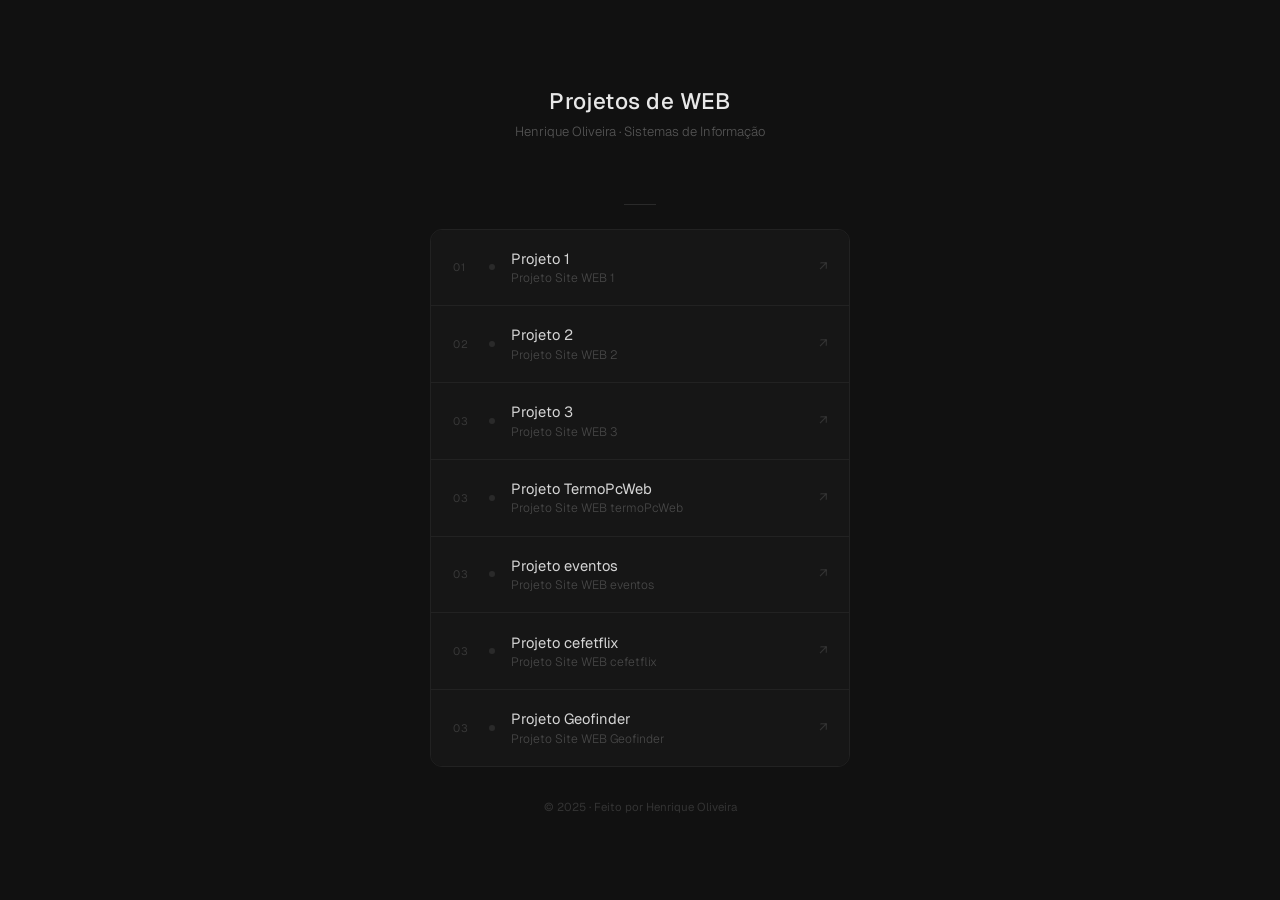
<file: index.html>
<!DOCTYPE html>
<html lang="pt-BR">
<head>
  <meta charset="UTF-8"/>
  <meta name="viewport" content="width=device-width, initial-scale=1.0"/>
  <title>Meus Projetos WEB</title>
  <link href="https://fonts.googleapis.com/css2?family=Geist:wght@300;400;500&display=swap" rel="stylesheet"/>
  <style>
    * { margin: 0; padding: 0; box-sizing: border-box; }

    body {
      font-family: 'Geist', 'Inter', sans-serif;
      background: #111;
      color: #e8e8e8;
      min-height: 100vh;
      display: flex;
      flex-direction: column;
      align-items: center;
      justify-content: center;
      padding: 2rem;
    }

    header {
      text-align: center;
      margin-bottom: 2.5rem;
    }

    header h1 {
      font-size: 1.4rem;
      font-weight: 500;
      letter-spacing: 0.02em;
      margin-bottom: 0.4rem;
    }

    header p {
      font-size: 0.82rem;
      color: #555;
      font-weight: 300;
    }

    .divider {
      width: 32px;
      height: 1px;
      background: #2a2a2a;
      margin: 1.5rem auto;
    }

    .cards {
      display: flex;
      flex-direction: column;
      gap: 0;
      width: 100%;
      max-width: 420px;
      border: 1px solid #222;
      border-radius: 12px;
      overflow: hidden;
    }

    .card {
      display: flex;
      align-items: center;
      justify-content: space-between;
      background: #161616;
      padding: 1.2rem 1.4rem;
      text-decoration: none;
      color: inherit;
      border-bottom: 1px solid #222;
      transition: background 0.18s;
      gap: 1rem;
    }

    .card:last-child { border-bottom: none; }

    .card:hover { background: #1e1e1e; }

    .card-left {
      display: flex;
      align-items: center;
      gap: 1rem;
    }

    .card-num {
      font-size: 0.68rem;
      color: #383838;
      font-weight: 400;
      letter-spacing: 0.05em;
      min-width: 20px;
    }

    .card-dot {
      width: 6px;
      height: 6px;
      border-radius: 50%;
      background: #2a2a2a;
      flex-shrink: 0;
      transition: background 0.18s;
    }
    .card:hover .card-dot { background: #6ee7b7; }

    .card-title {
      font-size: 0.92rem;
      font-weight: 400;
      color: #d4d4d4;
    }

    .card-desc {
      font-size: 0.76rem;
      color: #484848;
      margin-top: 0.15rem;
      font-weight: 300;
    }

    .card-arrow {
      font-size: 0.85rem;
      color: #333;
      flex-shrink: 0;
      transition: color 0.18s, transform 0.18s;
    }
    .card:hover .card-arrow {
      color: #888;
      transform: translateX(2px);
    }

    footer {
      margin-top: 2rem;
      font-size: 0.72rem;
      color: #333;
      text-align: center;
    }
  </style>
</head>
<body>

  <header>
    <h1>Projetos de WEB</h1>
    <p>Henrique Oliveira · Sistemas de Informação</p>
  </header>

  <div class="divider"></div>

  <div class="cards">

    <a href="./projeto-html-css-1/index.html" target="_blank" class="card">
      <div class="card-left">
        <span class="card-num">01</span>
        <span class="card-dot"></span>
        <div>
          <div class="card-title">Projeto 1</div>
          <div class="card-desc">Projeto Site WEB 1</div>
        </div>
      </div>
      <span class="card-arrow">↗</span>
    </a>

    <a href="./projeto-html-css-2/index.html" target="_blank" class="card">
      <div class="card-left">
        <span class="card-num">02</span>
        <span class="card-dot"></span>
        <div>
          <div class="card-title">Projeto 2</div>
          <div class="card-desc">Projeto Site WEB 2</div>
        </div>
      </div>
      <span class="card-arrow">↗</span>
    </a>

    <a href="./projeto-html-css-3/index.html" target="_blank" class="card">
      <div class="card-left">
        <span class="card-num">03</span>
        <span class="card-dot"></span>
        <div>
          <div class="card-title">Projeto 3</div>
          <div class="card-desc">Projeto Site WEB 3</div>
        </div>
      </div>
      <span class="card-arrow">↗</span>
    </a>

    <a href="./termoPcWeb/index.html" target="_blank" class="card">
      <div class="card-left">
        <span class="card-num">03</span>
        <span class="card-dot"></span>
        <div>
          <div class="card-title">Projeto TermoPcWeb</div>
          <div class="card-desc">Projeto Site WEB termoPcWeb</div>
        </div>
      </div>
      <span class="card-arrow">↗</span>
    </a>

    <a href="./eventos/index.html" target="_blank" class="card">
      <div class="card-left">
        <span class="card-num">03</span>
        <span class="card-dot"></span>
        <div>
          <div class="card-title">Projeto eventos</div>
          <div class="card-desc">Projeto Site WEB eventos</div>
        </div>
      </div>
      <span class="card-arrow">↗</span>
    </a>

    <a href="./cefetflix/index.html" target="_blank" class="card">
      <div class="card-left">
        <span class="card-num">03</span>
        <span class="card-dot"></span>
        <div>
          <div class="card-title">Projeto cefetflix</div>
          <div class="card-desc">Projeto Site WEB cefetflix</div>
        </div>
      </div>
      <span class="card-arrow">↗</span>
    </a>

    <a href="./Geofinder/index.html" target="_blank" class="card">
      <div class="card-left">
        <span class="card-num">03</span>
        <span class="card-dot"></span>
        <div>
          <div class="card-title">Projeto Geofinder</div>
          <div class="card-desc">Projeto Site WEB Geofinder</div>
        </div>
      </div>
      <span class="card-arrow">↗</span>
    </a>

  </div>

  <footer>© 2025 · Feito por Henrique Oliveira</footer>

</body>
</html>
</file>
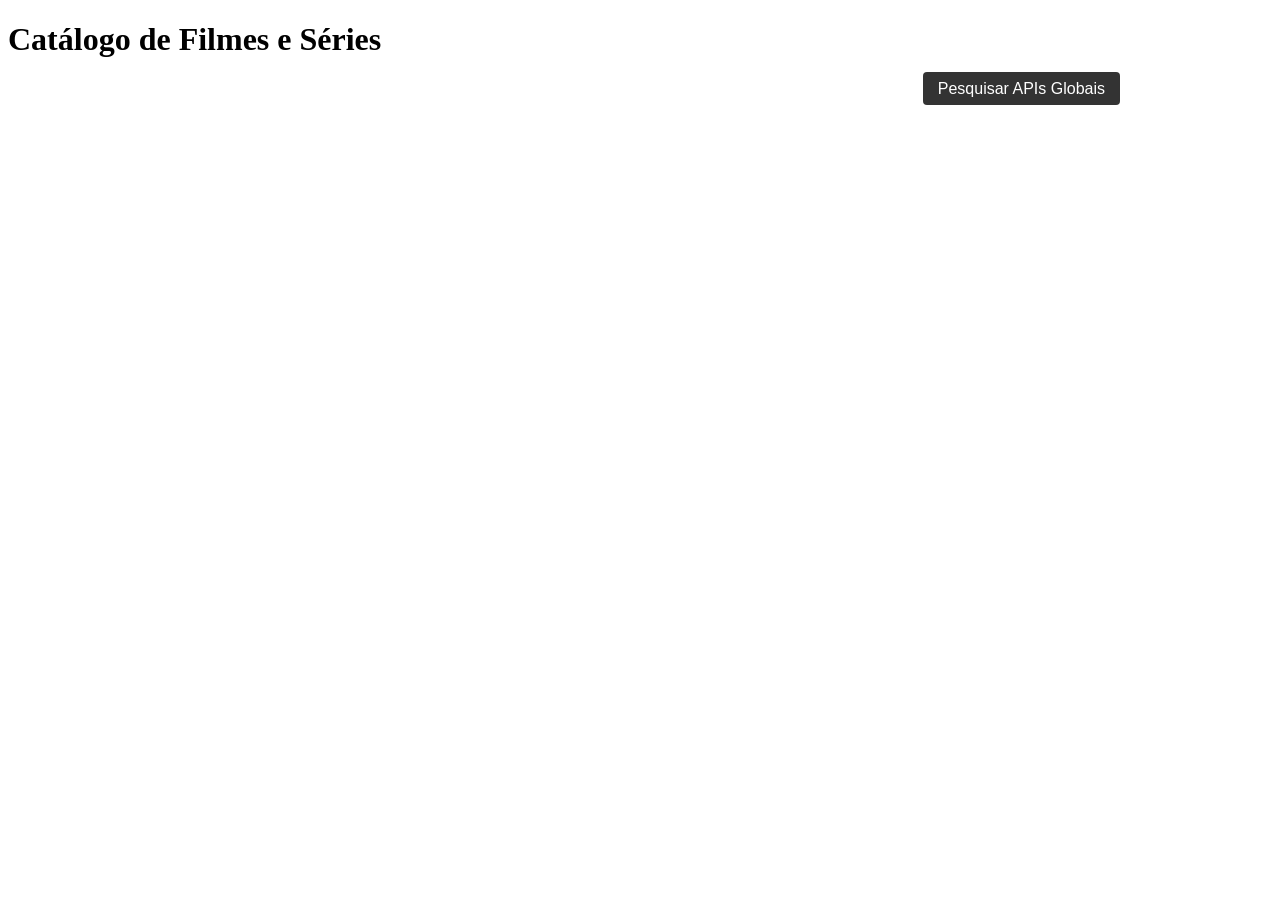
<file: cefetflix/index.html>
<!DOCTYPE html>
<html lang="en">
<head>
    <meta charset="UTF-8">
    <meta name="viewport" content="width=device-width, initial-scale=1.0">
    <title>Document</title>
    <link rel="stylesheet" href="css/style.css">
    <script src="js/script.js" defer></script>
</head>
<body>
    <h1>Catálogo de Filmes e Séries</h1>
    
    <nav style="width: 960px; margin: 10px auto; text-align: right;">
        <a href="pesquisa.html" style="font-family: Arial; text-decoration: none; background: #333; color: #fff; padding: 8px 15px; border-radius: 4px;">Pesquisar APIs Globais</a>
    </nav>

    <div class="catalogo"></div>
</body>
</html>
</file>
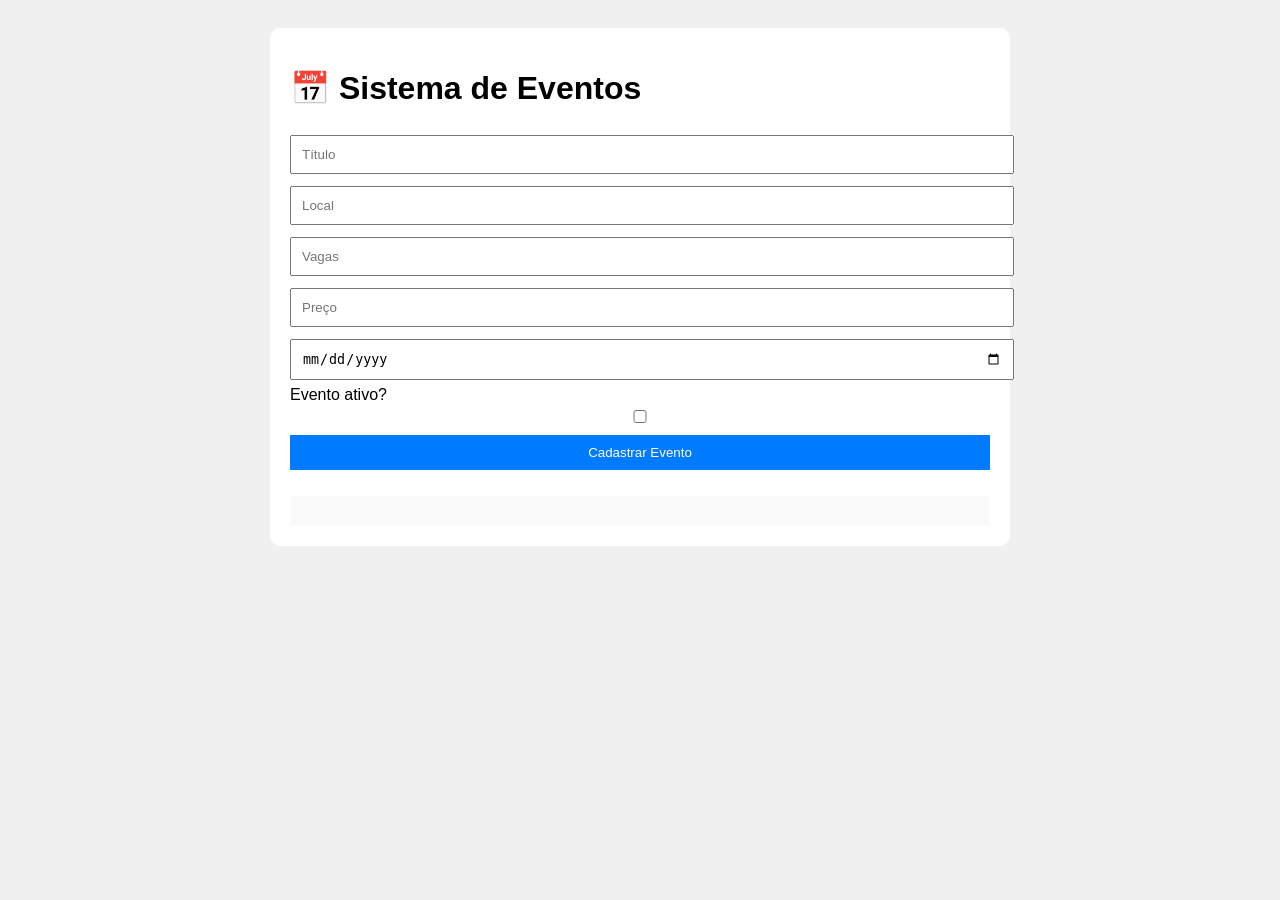
<file: eventos/index.html>
<!DOCTYPE html>
<html lang="pt-BR">
<head>
  <meta charset="UTF-8">
  <title>Sistema de Eventos</title>
  <link rel="stylesheet" href="css/style.css">
  <script src="./js/app.js" defer></script>
</head>
<body>

<div class="container">

  <h1>📅 Sistema de Eventos</h1>

  <input type="text" id="titulo" placeholder="Título">

  <input type="text" id="local" placeholder="Local">

  <input type="number" id="vagas" placeholder="Vagas">

  <input type="number" id="preco" placeholder="Preço">

  <input type="date" id="data">

  <label>
    Evento ativo?
    <input type="checkbox" id="ativo">
  </label>

  <button id="btnCadastrar">
    Cadastrar Evento
  </button>

  <div id="listaEventos"></div>

  <div id="estatisticas"></div>

</div>

<script src="js/app.js"></script>

</body>
</html>
</file>
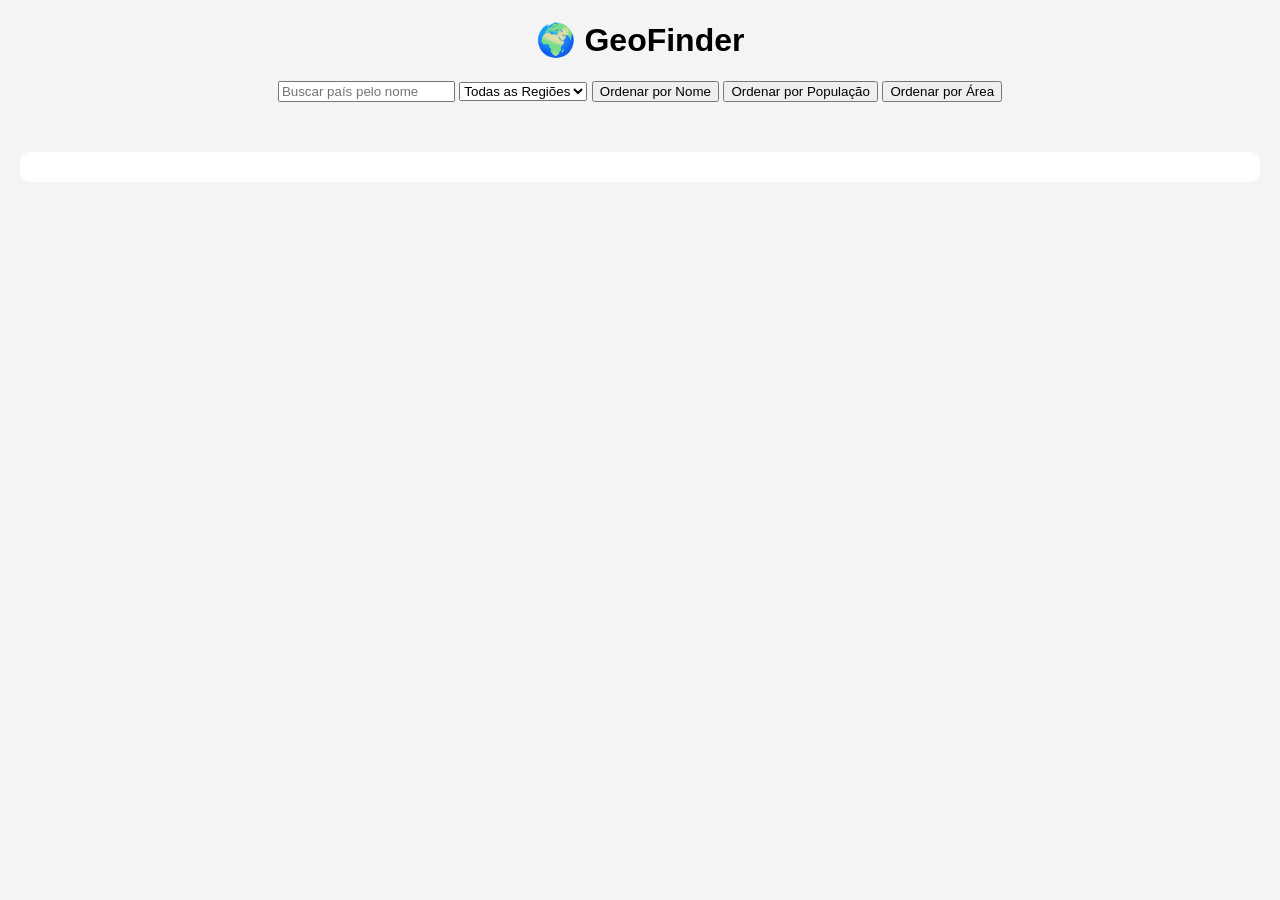
<file: Geofinder/index.html>
<!DOCTYPE html>
<html lang="pt-BR">
<head>
  <meta charset="UTF-8">
  <title>GeoFinder - Consulta de Países</title>
  <link rel="stylesheet" href="css/estilo.css">
  <script src="js/app.js" defer></script>
</head>
<body>

  <h1>🌍 GeoFinder</h1>

  <section id="controles">
    <input id="campoBusca" type="text" placeholder="Buscar país pelo nome">
    <select id="filtroRegiao">
      <option value="">Todas as Regiões</option>
      <option value="Africa">África</option>
      <option value="Americas">Américas</option>
      <option value="Asia">Ásia</option>
      <option value="Europe">Europa</option>
      <option value="Oceania">Oceania</option>
    </select>

    <button id="btnOrdenarNome">Ordenar por Nome</button>
    <button id="btnOrdenarPopulacao">Ordenar por População</button>
    <button id="btnOrdenarArea">Ordenar por Área</button>
  </section>

  <section id="listaPaises"></section>

  <section id="estatisticas"></section>

</body>
</html>
</file>
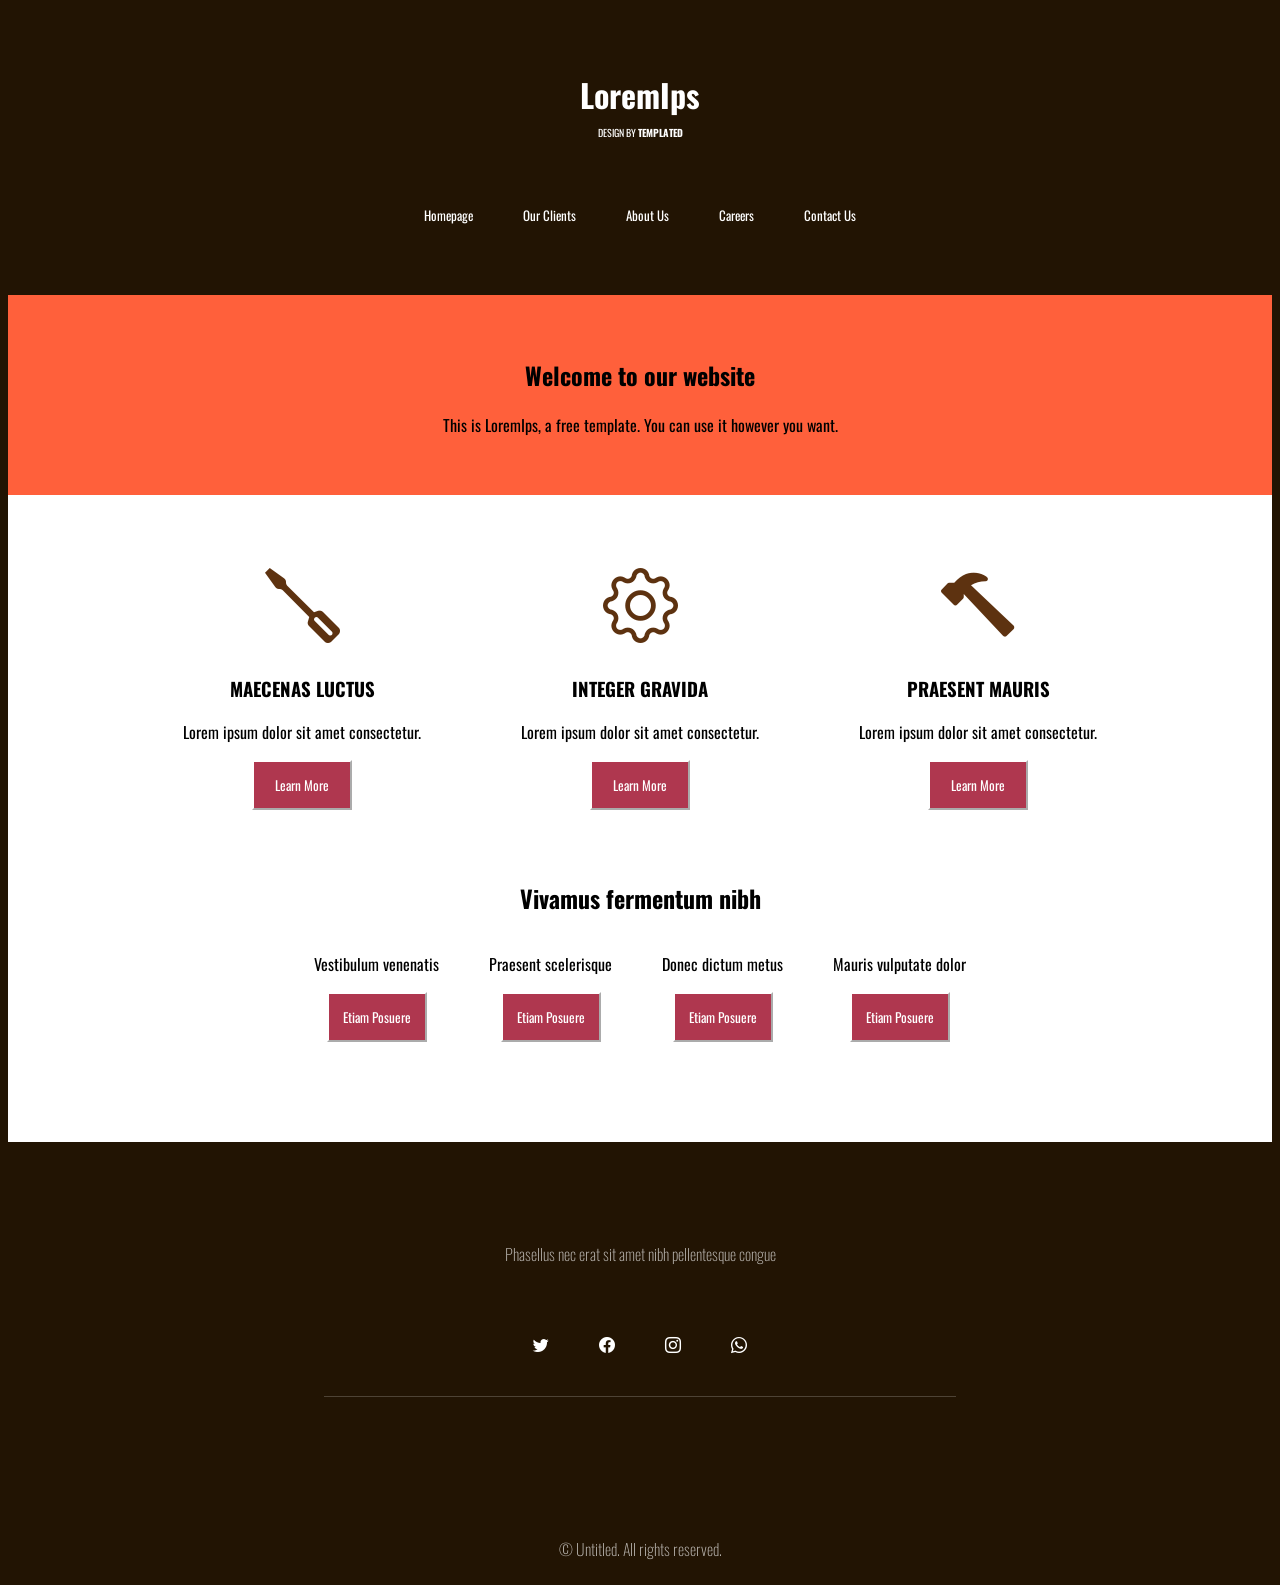
<file: projeto-html-css-1/index.html>
<!doctype html>
<html lang="pt-br">
  <head>
    <meta charset="UTF-8" />
    <title>LoremIpsHTML+CSS</title>
    <link rel="stylesheet" href="./styles.css" />
    <link rel="stylesheet" href="https://cdn.jsdelivr.net/npm/bootstrap-icons@1.13.1/font/bootstrap-icons.min.css">
    <link rel="preconnect" href="https://fonts.googleapis.com" />
    <link rel="preconnect" href="https://fonts.gstatic.com" crossorigin />
    <link
      href="https://fonts.googleapis.com/css2?family=Oswald:wght@200..700&family=Roboto:ital,wght@0,100..900;1,100..900&family=Ubuntu:ital,wght@0,300;0,400;0,500;0,700;1,300;1,400;1,500;1,700&display=swap"
      rel="stylesheet"
    />
  </head>
  <body>
    <!-- HEADER -->
    <header>
      <div class="loremips-container">
        <h1 class="title-1">LoremIps</h1>
        <p class="subtitle-1">DESIGN BY <b>TEMPLATED</b></p>
      </div>

      <nav class="buttons-container">
        <a class="button" href="#">
          <p class="regularizer">Homepage</p>
        </a>
        <a class="button" href="#">
          <p class="regularizer">Our Clients</p>
        </a>
        <a class="button" href="#">
          <p class="regularizer">About Us</p>
        </a>
        <a class="button" href="#">
          <p class="regularizer">Careers</p>
        </a>
        <a class="button" href="#">
          <p class="regularizer">Contact Us</p>
        </a>
      </nav>
    </header>

    <!-- HERO -->
    <section class="hero">
      <div class="hero-text">
        <h2>Welcome to our website</h2>
        <p>
          This is LoremIps, a free template. You can use it however you want.
        </p>
      </div>
    </section>

    <div class="container-ft-ex">
      <!-- FEATURES -->
      <section class="features">
        <div class="card">
          <i class="bi bi-screwdriver"></i>
          <h3>MAECENAS LUCTUS</h3>
          <p>Lorem ipsum dolor sit amet consectetur.</p>
          <button>Learn More</button>
        </div>

        <div class="card">
          <i class="bi bi-gear"></i>
          <h3>INTEGER GRAVIDA</h3>
          <p>Lorem ipsum dolor sit amet consectetur.</p>
          <button>Learn More</button>
        </div>

        <div class="card">
          <i class="bi bi-hammer"></i>
          <h3>PRAESENT MAURIS</h3>
          <p>Lorem ipsum dolor sit amet consectetur.</p>
          <button>Learn More</button>
        </div>
      </section>

      <!--seção extra-->
      <section class="extra">
        <h2>Vivamus fermentum nibh</h2>

        <div class="extra-grid">
          <div>
            <p>Vestibulum venenatis</p>
            <button>Etiam Posuere</button>
          </div>
          <div>
            <p>Praesent scelerisque</p>
            <button>Etiam Posuere</button>
          </div>
          <div>
            <p>Donec dictum metus</p>
            <button>Etiam Posuere</button>
          </div>
          <div>
            <p>Mauris vulputate dolor</p>
            <button>Etiam Posuere</button>
          </div>
        </div>
      </section>
    </div>

    <!-- FOOTER -->
    <footer>
      <p>Phasellus nec erat sit amet nibh pellentesque congue</p>
      <div class="social">
        <i class="bi bi-twitter"></i>
        <i class="bi bi-facebook"></i>
        <i class="bi bi-instagram"></i>
        <i class="bi bi-whatsapp"></i>
      </div>
      <div class="separator-block"></div>
      <p class="copy">© Untitled. All rights reserved.</p>
    </footer>
  </body>
</html>
</file>
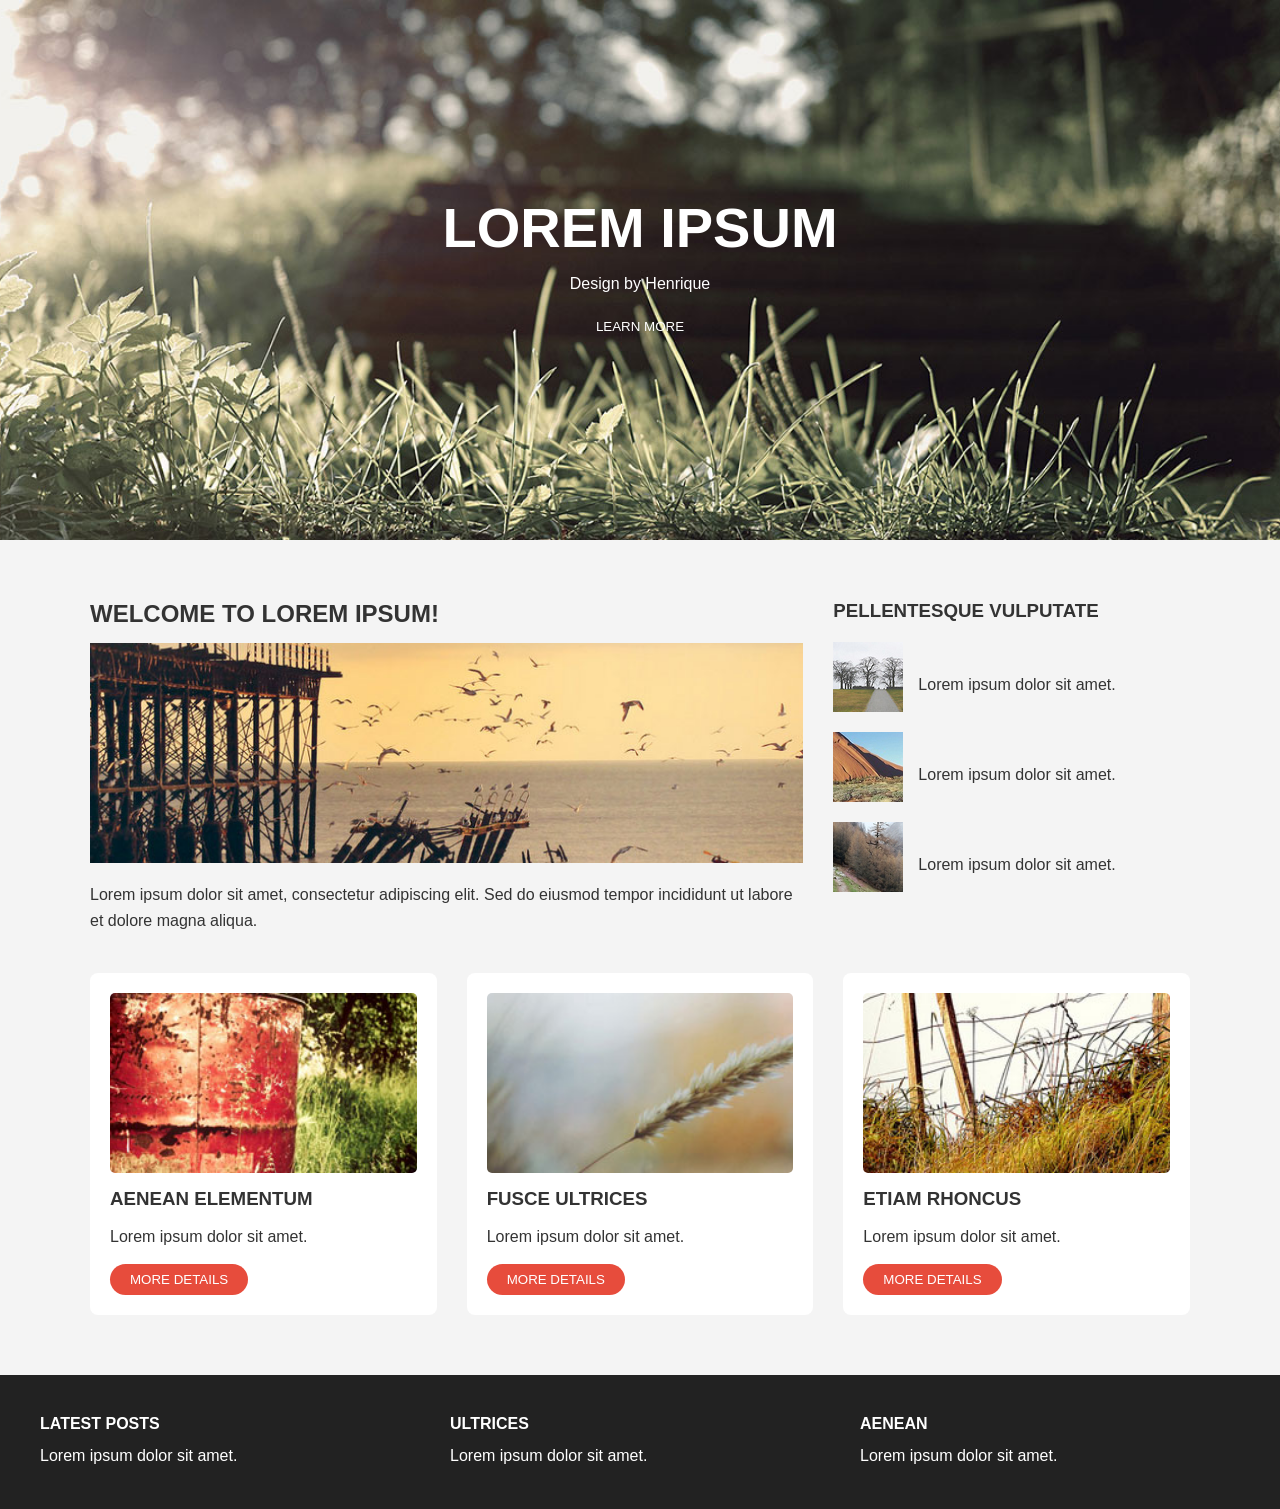
<file: projeto-html-css-2/index.html>
<!doctype html>
<html lang="pt-BR">
  <head>
    <meta charset="UTF-8" />
    <meta name="viewport" content="width=device-width, initial-scale=1.0" />
    <link rel="stylesheet" href="styles.css" />
    <title>Lorem Ipsum</title>
  </head>

  <body>
    <section class="hero">
      <h1>LOREM IPSUM</h1>
      <p>Design by Henrique</p>
      <button>LEARN MORE</button>
    </section>

    <div class="container">
      <section class="welcome">
        <div>
          <h2>WELCOME TO LOREM IPSUM!</h2>
          <img src="./img/pic07.jpg" />
          <p>
            Lorem ipsum dolor sit amet, consectetur adipiscing elit. Sed do
            eiusmod tempor incididunt ut labore et dolore magna aliqua.
          </p>
        </div>

        <div class="sidebar">
          <h3>PELLENTESQUE VULPUTATE</h3>

          <div class="item">
            <img src="./img/pic04.jpg" />
            <p>Lorem ipsum dolor sit amet.</p>
          </div>

          <div class="item">
            <img src="./img/pic05.jpg" />
            <p>Lorem ipsum dolor sit amet.</p>
          </div>

          <div class="item">
            <img src="./img/pic06.jpg" />
            <p>Lorem ipsum dolor sit amet.</p>
          </div>
        </div>
      </section>

      <section class="cards">
        <div class="card">
          <img src="./img/pic01.jpg" />
          <h3>AENEAN ELEMENTUM</h3>
          <p>Lorem ipsum dolor sit amet.</p>
          <button>MORE DETAILS</button>
        </div>

        <div class="card">
          <img src="./img/pic02.jpg" />
          <h3>FUSCE ULTRICES</h3>
          <p>Lorem ipsum dolor sit amet.</p>
          <button>MORE DETAILS</button>
        </div>

        <div class="card">
          <img src="./img/pic03.jpg" />
          <h3>ETIAM RHONCUS</h3>
          <p>Lorem ipsum dolor sit amet.</p>
          <button>MORE DETAILS</button>
        </div>
      </section>
    </div>

    <footer>
      <div class="footer-grid">
        <div>
          <h4>LATEST POSTS</h4>
          <p>Lorem ipsum dolor sit amet.</p>
        </div>
        <div>
          <h4>ULTRICES</h4>
          <p>Lorem ipsum dolor sit amet.</p>
        </div>
        <div>
          <h4>AENEAN</h4>
          <p>Lorem ipsum dolor sit amet.</p>
        </div>
      </div>
    </footer>
  </body>
</html>
</file>
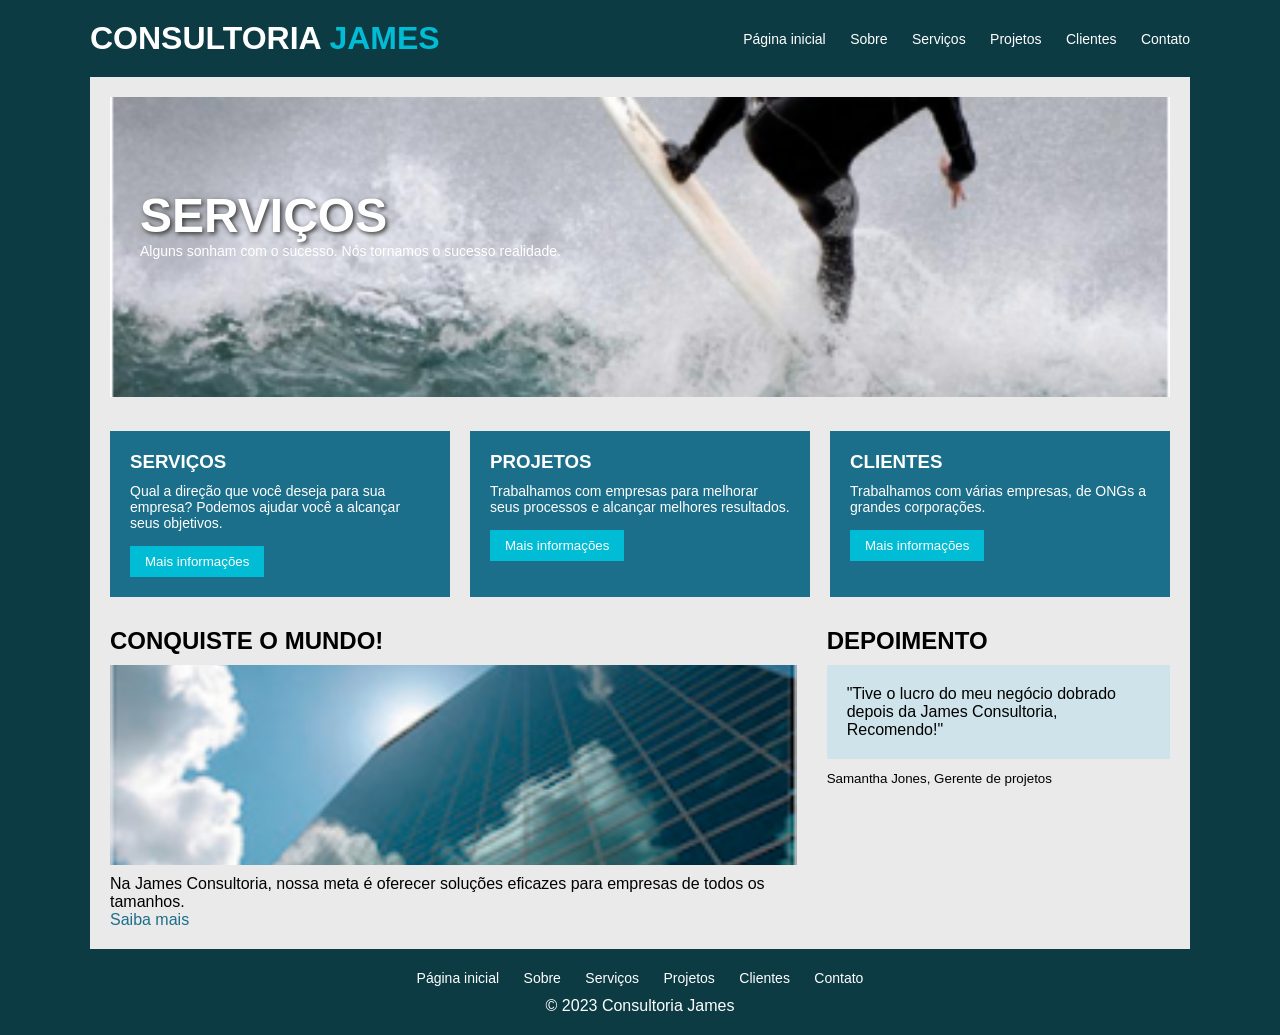
<file: projeto-html-css-3/index.html>
<!doctype html>
<html lang="pt-BR">
  <head>
    <meta charset="UTF-8" />
    <meta name="viewport" content="width=device-width, initial-scale=1.0" />
    <title>Consultoria James</title>
    <link rel="stylesheet" href="styles.css" />
  </head>

  <body>
    <!-- NAVBAR -->
    <header class="navbar">
      <div class="nav-container">
        <h1>CONSULTORIA <span>JAMES</span></h1>
        <nav>
          <a href="#">Página inicial</a>
          <a href="#">Sobre</a>
          <a href="#">Serviços</a>
          <a href="#">Projetos</a>
          <a href="#">Clientes</a>
          <a href="#">Contato</a>
        </nav>
      </div>
    </header>

    <main class="container">
      <!-- HERO -->
      <section class="hero">
        <img src="./img/surf.png" alt="" />
        <div class="hero-text">
          <h2>SERVIÇOS</h2>
          <p>Alguns sonham com o sucesso. Nós tornamos o sucesso realidade.</p>
        </div>
      </section>

      <!-- CARDS -->
      <section class="cards">
        <div class="card">
          <h3>SERVIÇOS</h3>
          <p>
            Qual a direção que você deseja para sua empresa? Podemos ajudar você
            a alcançar seus objetivos.
          </p>
          <button>Mais informações</button>
        </div>

        <div class="card">
          <h3>PROJETOS</h3>
          <p>
            Trabalhamos com empresas para melhorar seus processos e alcançar
            melhores resultados.
          </p>
          <button>Mais informações</button>
        </div>

        <div class="card">
          <h3>CLIENTES</h3>
          <p>Trabalhamos com várias empresas, de ONGs a grandes corporações.</p>
          <button>Mais informações</button>
        </div>
      </section>

      <!-- CONTENT -->
      <section class="content">
        <div class="left">
          <h2>CONQUISTE O MUNDO!</h2>

          <img src="./img/fig1.png" alt="" />
          <p>
            Na James Consultoria, nossa meta é oferecer soluções eficazes para
            empresas de todos os tamanhos.
          </p>
          <a href="#">Saiba mais</a>
        </div>

        <div class="right">
          <h2>DEPOIMENTO</h2>
          <div class="testimonial">
            <p>
              "Tive o lucro do meu negócio dobrado depois da James Consultoria, Recomendo!"
            </p>
          </div>
          <small>Samantha Jones, Gerente de projetos</small>
        </div>
      </section>
    </main>

    <!-- FOOTER -->
    <footer>
      <div class="footer-menu">
        <a href="#">Página inicial</a>
        <a href="#">Sobre</a>
        <a href="#">Serviços</a>
        <a href="#">Projetos</a>
        <a href="#">Clientes</a>
        <a href="#">Contato</a>
      </div>
      <p>© 2023 Consultoria James</p>
    </footer>
  </body>
</html>
</file>
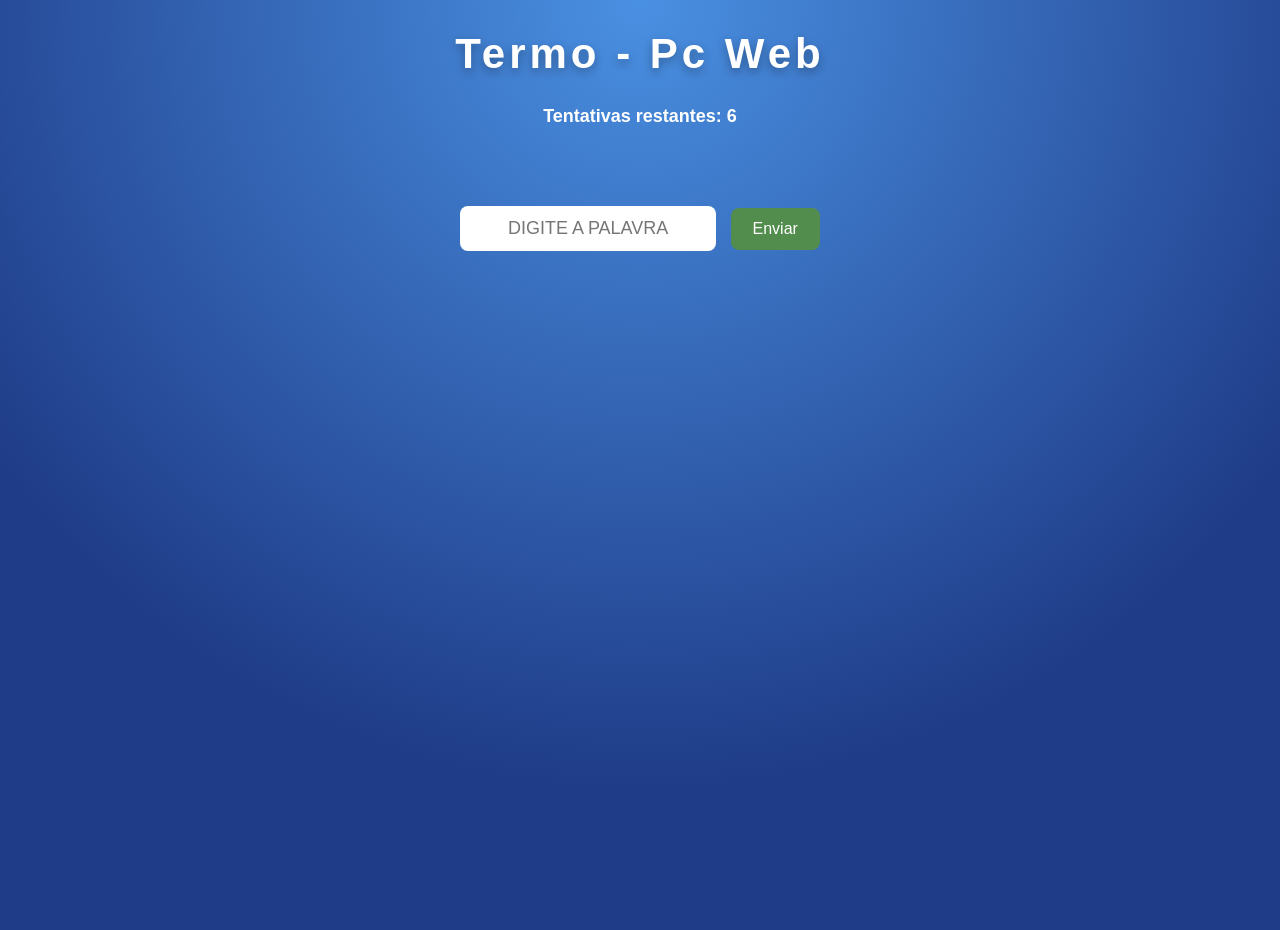
<file: termoPcWeb/index.html>
<html lang="pt-br">
<head>
  <meta charset="UTF-8">
  <title>Termo Xablau</title>
  <link rel="stylesheet" href="style.css">
  <script src="script.js" defer></script>
</head>
<body>

  <h1>Termo - Pc Web</h1>

  <p id="mensagem"></p>
  
  <ul class="grid" id="grid"></ul>

  <input type="text" id="palavra" maxlength="5" placeholder="Digite a palavra">
  <button id="enviar">Enviar</button>


</body>
</html>
</file>
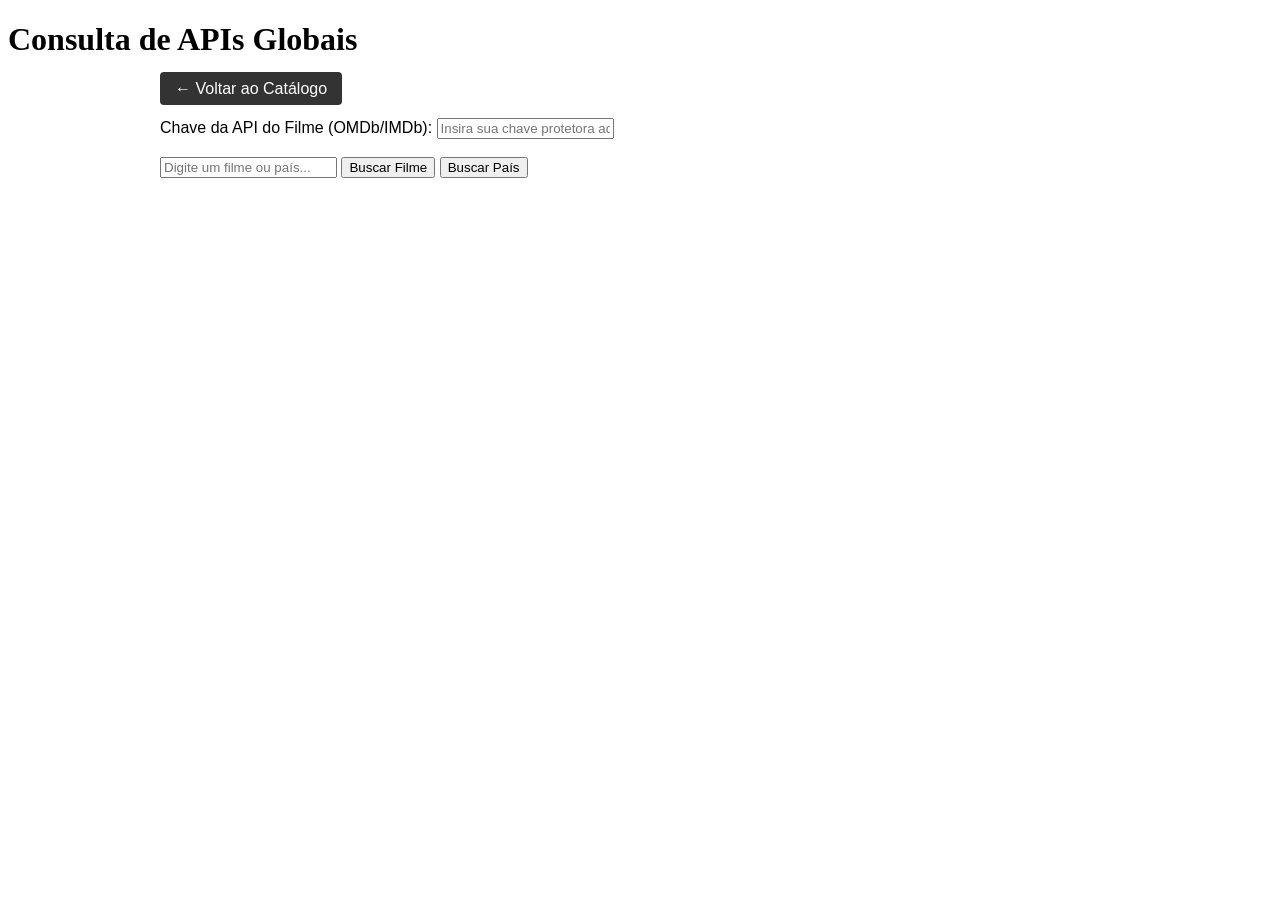
<file: cefetflix/pesquisa.html>
<!DOCTYPE html>
<html lang="pt-BR">
<head>
    <meta charset="UTF-8">
    <meta name="viewport" content="width=device-width, initial-scale=1.0">
    <title>Busca de Filmes e Países</title>
    <link rel="stylesheet" href="css/style.css">
    <script src="js/app_apis.js" defer></script>
</head>
<body>
    <h1>Consulta de APIs Globais</h1>

    <nav style="width: 960px; margin: 10px auto; text-align: left;">
        <a href="index.html" style="font-family: Arial; text-decoration: none; background: #333; color: #fff; padding: 8px 15px; border-radius: 4px;">← Voltar ao Catálogo</a>
    </nav>
    
    <div style="margin: 20px auto; width: 960px; font-family: Arial, sans-serif;">
        <label for="apiKey">Chave da API do Filme (OMDb/IMDb): </label>
        <input type="password" id="apiKey" placeholder="Insira sua chave protetora aqui...">
        
        <br><br>
        
        <input type="text" id="buscaInput" placeholder="Digite um filme ou país...">
        <button id="btnFilme">Buscar Filme</button>
        <button id="btnPais">Buscar País</button>
    </div>

    <div class="catalogo" id="resultados"></div>
</body>
</html>
</file>
<file: cefetflix/css/style.css>
.catalogo {
    display: flex;
    margin: auto;
    width: 960px;
    flex-wrap: wrap;
    justify-content: space-between;
    gap: 10px;
}
.filme {
    border: 1px solid #333;
    border-radius: 5px;
    width: 460px;
    padding: 5px;
    font-family: Arial, Helvetica, sans-serif;
    box-sizing: border-box;
}
.filme_header {
    display: flex;
    justify-content: space-between;
    gap: 10px;
}
.filme_poster {
    width: 120px;
    height: 80px;
    object-fit: cover;
}
.filme_nome {
    flex-grow: 1;
}
.filme_nome h3 {
    font-weight: normal;
    font-size: 1.1em;
    margin: 0;
}
.filme_nome p {
    font-size: .7em;
    margin: 0;
    line-height: 1.5;
}
.filme_nome ul {
    display: flex;
    flex-wrap: wrap;
    padding-left: 0;
    list-style: none;
    font-size: .9em;
    margin: 0;
    line-height: 1.5;
    gap: 5px;
}
.filme_info {
    display: flex;
    flex-direction: column;
    align-items: flex-end;
    gap: 5px;
}
.filme_classificacao {
    width: 30px;
    height: 30px;
    line-height: 30px;
    text-align: center;
    border: 1px solid #000;
    font-weight: bold;
    border-radius: 3px;
}
.filme_pontuacao {
    font-size: 0.8em;
    color: #ffb400;
    white-space: nowrap;
}
.filme_descricao {
    font-size: .85em;
    line-height: 1.4;
    margin: 10px 0;
}
.filme_similares {
    font-size: .9em;
    margin: 5px 0;
}
.filme_posters_similares {
    list-style: none;
    display: flex;
    padding-left: 0;
    margin: 0;
    gap: 10px;
}
.filme_posters_similares img {
    width: 110px;
    height: 80px;
    object-fit: cover;
}
.livre {
    background-color: rgb(6, 153, 6);
    color: #fff;
}
.anos_10 {
    background-color: rgb(47, 147, 208);
    color: #fff;
}
.anos_14 {
    background-color: rgb(255, 153, 0);
    color: #fff;
}
.anos_16 {
    background-color: #f00;
    color: #fff;
}
.anos_18 {
    color: #fff;
    background-color: #000;
}
</file>
<file: eventos/css/style.css>
body {
  font-family: Arial;
  background: #f0f0f0;
  padding: 20px;
}

.container {
  max-width: 700px;
  margin: auto;
  background: white;
  padding: 20px;
  border-radius: 10px;
}

input, button {
  width: 100%;
  padding: 10px;
  margin: 6px 0;
}

button {
  background: #007bff;
  border: none;
  color: white;
  cursor: pointer;
}

.evento {
  border-bottom: 1px solid #ddd;
  padding: 10px 0;
}

#estatisticas {
  margin-top: 20px;
  background: #fafafa;
  padding: 15px;
}
</file>
<file: Geofinder/css/estilo.css>
body {
  font-family: Arial, sans-serif;
  margin: 20px;
  background: #f4f4f4;
}

h1 {
  text-align: center;
}

#controles {
  text-align: center;
  margin-bottom: 20px;
}

#listaPaises {
  display: grid;
  grid-template-columns: repeat(auto-fill, minmax(250px, 1fr));
  gap: 15px;
}

.pais {
  background: #fff;
  padding: 10px;
  border-radius: 10px;
  box-shadow: 0 0 5px rgba(0, 0, 0, 0.15);
  cursor: pointer;
}

.pais img {
  width: 100%;
  border-radius: 6px;
}

#estatisticas {
  margin-top: 30px;
  background: #fff;
  padding: 15px;
  border-radius: 10px;
}
</file>
<file: projeto-html-css-1/styles.css>
* {
  font-family: oswald, sans-serif;
}

body {
  background-color: rgb(34, 20, 3);
}

.loremips-container {
  display: flex;
  flex-direction: column;
  margin: 50px;
  margin-bottom: 35px;
  justify-content: center;
  align-items: center;
  text-align: center;
}

.title-1 {
  color: white;
}

.subtitle-1 {
  color: white;
  font-size: 10px;
  margin-top: -15px;
}

.button {
  justify-content: center;
  align-items: center;
  text-align: center;
  width: auto;
  height: auto;
  margin: 10px;
  background-color: none;
  text-decoration: none;
  font-size: 13px;
  color: white;
  transition: 1s;
}

.button:hover {
  background-color: rgb(175, 55, 79);
}

p.regularizer {
  margin: 10px;
}

.buttons-container {
  display: flex;
  justify-content: center;
  align-items: center;
  gap: 10px;
  margin-bottom: 50px;
}

.hero {
  display: flex;
  width: 100%;
  height: 200px;
  align-items: center;
  justify-content: center;
  text-align: center;
  gap: 10px;
  background-color: rgb(2034, 96, 59);
}

.hero-text {
  margin: 200px;
}

.container-ft-ex {
  display: flex;
  flex-direction: column;
  align-items: center;
  text-align: center;
  justify-content: center;
  background-color: white;
  height: 100%;
}

.features {
  display: flex;
}

.features button {
  height: 50px;
  width: 100px;
  background-color: rgb(175, 55, 79);
  color: white;
  border-color: white;
}

.extra-grid {
  display: flex;
  margin-bottom: 100px;
  gap: 50px;
}

.extra-grid button {
  height: 50px;
  width: 100px;
  background-color: rgb(175, 55, 79);
  color: white;
  border-color: white;
}

.bi.bi-screwdriver {
  font-size: 75px;
  color: rgb(93, 50, 16);
}

.bi.bi-gear {
  font-size: 75px;
  color: rgb(93, 50, 16);
}

.bi.bi-hammer {
  font-size: 75px;
  color: rgb(93, 50, 16);
}

.card {
  margin: 50px;
  
}

footer {
  display: flex;
  flex-direction: column;
  justify-content: center;
  align-items: center;
  text-align: center;
}

footer p {
  font-weight: 200;
  color: white;
  margin-top: 100px;
  opacity: 70%;
}

.separator-block {
  display: flex;
  background-color: white;
  margin: 40px;
  height: 1px;
  width: 50%;
  opacity: 20%;
}

.social {
  display: flex;
  color: white;
  margin-top: 50px;
  gap: 50px;
}
</file>
<file: projeto-html-css-2/styles.css>
* {
  margin: 0;
  padding: 0;
  box-sizing: border-box;
  font-family: Arial, sans-serif;
}

body {
  background: #f4f4f4;
  color: #333;
}

.hero {
  height: 60vh;
  background: url("./img/banner.jpg") center/cover no-repeat;
  display: flex;
  flex-direction: column;
  justify-content: center;
  align-items: center;
  color: white;
  text-align: center;
  gap: 15px;
}

.hero h1 {
  font-size: 3.5rem;
}

.hero p {
  font-weight: 300;
}

.hero button {
  padding: 10px 25px;
  border: 1px solid transparent;
  background: transparent;
  color: white;
  cursor: pointer;
  border-radius: 30px;
  transition: 0.3s;
}

.hero button:hover {
  border: 1px solid white;
}

.container {
  width: 90%;
  max-width: 1100px;
  margin: 60px auto;
}

.welcome {
  display: grid;
  grid-template-columns: 2fr 1fr;
  gap: 30px;
}

.welcome h2 {
  margin-bottom: 15px;
}

.welcome img {
  width: 100%;
  height: 220px;
  object-fit: cover;
}

.welcome p {
  margin-top: 15px;
  line-height: 1.6;
}

.sidebar {
  display: flex;
  flex-direction: column;
  gap: 20px;
}

.sidebar .item {
  display: flex;
  align-items: center;
  gap: 15px;
}

.sidebar img {
  width: 70px;
  height: 70px;
  object-fit: cover;
}

.cards {
  display: flex;
  gap: 30px;
  margin-top: 40px;
}

.card {
  flex: 1;
  display: flex;
  flex-direction: column;
  background: white;
  padding: 20px;
  gap: 15px;
  border-radius: 8px;
  transition: 0.3s;
}

.card img {
  width: 100%;
  height: 180px;
  object-fit: cover;
  border-radius: 5px;
}

.card p {
  line-height: 1.5;
}

.card button {
  align-self: flex-start;
  background: #e74c3c;
  border: none;
  color: white;
  padding: 8px 20px;
  cursor: pointer;
  border-radius: 50px;
  transition: 0.3s;
}

.card:hover {
  transform: translateY(-5px);
  box-shadow: 0 10px 20px rgba(0, 0, 0, 0.15);
}

.card button:hover {
  background: #c0392b;
}

footer {
  background: #222;
  color: white;
  padding: 40px;
  margin-top: 60px;
}

.footer-grid {
  display: grid;
  grid-template-columns: repeat(3, 1fr);
  gap: 30px;
}

.footer-grid h4 {
  margin-bottom: 10px;
}

.footer-grid p {
  line-height: 1.6;
}
</file>
<file: projeto-html-css-3/styles.css>
* {
  margin: 0;
  padding: 0;
  box-sizing: border-box;
  font-family: Arial, sans-serif;
}

body {
  background: #0c3b44;
}

/* NAVBAR */
.navbar {
  background: #0c3b44;
  padding: 20px 0;
  color: white;
}

.nav-container {
  width: 90%;
  max-width: 1100px;
  margin: auto;
  display: flex;
  justify-content: space-between;
  align-items: center;
}

.nav-container span {
  color: #00bcd4;
}

nav a {
  color: white;
  margin-left: 20px;
  text-decoration: none;
  font-size: 14px;
}

nav a:hover {
  color: #00bcd4;
}

/* CONTAINER */
.container {
  background: #eaeaea;
  width: 90%;
  max-width: 1100px;
  margin: auto;
  padding: 20px;
}

/* HERO */
.hero {
  position: relative;
}

.hero img {
  width: 100%;
  height: 300px;
  object-fit: cover;
}

.hero-text {
  position: absolute;
  top: 30%;
  left: 30px;
  color: white;
}

.hero-text h2 {
  font-size: 3rem;
  text-shadow: 2px 2px 5px #333;
}

.hero-text p {
  font-size: 14px;
}

/* CARDS */
.cards {
  display: flex;
  gap: 20px;
  margin: 30px 0;
}

.card {
  flex: 1;
  background: #1b6f8a;
  color: white;
  padding: 20px;
}

.card h3 {
  margin-bottom: 10px;
}

.card p {
  font-size: 14px;
  margin-bottom: 15px;
}

.card button {
  background: #00bcd4;
  border: none;
  padding: 8px 15px;
  color: white;
  cursor: pointer;
}

/* CONTENT */
.content {
  display: flex;
  gap: 30px;
  margin-top: 30px;
}

.left {
  display: flex;
  flex: 2;
  flex-direction: column;
}

.left img {
  width: 100%;
  height: 200px;
  object-fit: cover;
  margin: 10px 0;
}

.left a {
  color: #1b6f8a;
  text-decoration: none;
}

.right {
  flex: 1;
}

.testimonial {
  background: #cfe3ea;
  padding: 20px;
  margin: 10px 0;
}

/* FOOTER */
footer {
  background: #0c3b44;
  color: white;
  text-align: center;
  padding: 20px;
}

.footer-menu {
  margin-bottom: 10px;
}

.footer-menu a {
  color: white;
  margin: 0 10px;
  text-decoration: none;
  font-size: 14px;
}
</file>
<file: termoPcWeb/style.css>
body {
  font-family: 'Segoe UI', Arial, sans-serif;
  text-align: center;
  background: radial-gradient(circle at top, #4a90e2, #1f3c88 70%);
  /* background: radial-gradient(circle at top, #6fb1fc, #4364f7 70%);
  background: radial-gradient(circle at top, #5dade2, #2e86c1 70%);
  background: radial-gradient(circle at top, #3a7bd5, #3a6073 70%); */
  color: white;
  margin: 0;
  min-height: 100vh;
}

h1 {
  margin-top: 30px;
  font-size: 42px;
  letter-spacing: 4px;
  font-weight: 800;
  text-shadow: 0 4px 10px rgba(0,0,0,0.3);
}

.grid {
  display: grid;
  grid-template-columns: repeat(5, 65px);
  gap: 10px;
  justify-content: center;
  margin-top: 30px;
  padding: 0;
}

.grid li {
  list-style: none;
}

.caixaLetra {
  width: 65px;
  height: 65px;
  border: 2px solid #3a3a3c;
  display: flex;
  align-items: center;
  justify-content: center;
  font-size: 26px;
  font-weight: bold;
  text-transform: uppercase;
  background: #121213;
  border-radius: 8px;
  transition: all 0.3s ease;
}

.caixaLetra:hover {
  transform: scale(1.05);
}

.correto {
  background: #538d4e;
  border: none;
  color: white;
}

.existeMasErrado {
  background: #b59f3b;
  border: none;
  color: white;
}

.naoTem {
  background: #3a3a3c;
  border: none;
  color: white;
}

input {
  margin-top: 30px;
  padding: 12px;
  font-size: 18px;
  text-align: center;
  text-transform: uppercase;
  border-radius: 8px;
  border: none;
  outline: none;
}

input:focus {
  box-shadow: 0 0 10px rgba(255,255,255,0.2);
}

button {
  padding: 12px 22px;
  font-size: 16px;
  margin-left: 10px;
  cursor: pointer;
  border-radius: 8px;
  border: none;
  background: #538d4e;
  color: white;
  transition: all 0.3s ease;
}

button:hover {
  background: #6aaa64;
  transform: translateY(-2px);
}

button:active {
  transform: translateY(0);
}

#mensagem {
  margin-top: 20px;
  font-size: 18px;
  font-weight: bold;
  min-height: 24px;
}

.sucesso {
  color: #6aaa64;
}

.erro {
  color: #ff6b6b;
}
</file>
